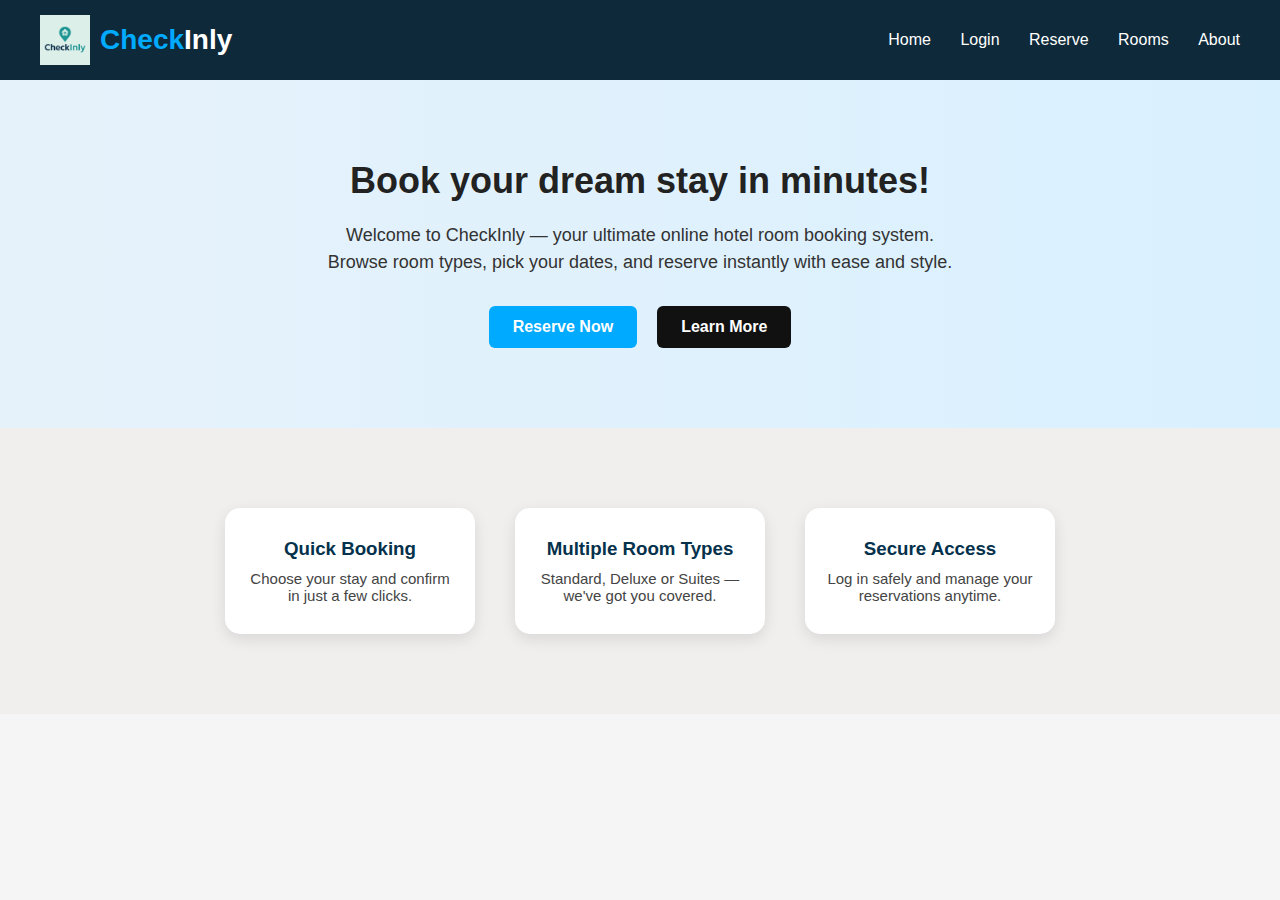
<file: CheckInly/index.html>
<!DOCTYPE html>
<html lang="en">
<head>
  <meta charset="UTF-8" />
  <meta name="viewport" content="width=device-width, initial-scale=1.0"/>
  <title>CheckInly - Hotel Booking</title>
  <link rel="stylesheet" href="style.css"/>
</head>
<body>
  <header class="navbar">
    <div class="logo">
      <img src="images/logo.webp" alt="CheckInly Logo" id="ab" />
      <h1><span>Check</span>Inly</h1>
    </div>
    <nav class="nav-links">
      <a href="index.html">Home</a>
      <a href="login.html">Login</a>
      <a href="reserve.html">Reserve</a>
      <a href="rooms.html">Rooms</a>
      <a href="about.html">About</a>
    </nav>
  </header>

  <section class="hero">
    <h2>Book your dream stay in minutes!</h2>
    <p>Welcome to CheckInly — your ultimate online hotel room booking system.<br>
      Browse room types, pick your dates, and reserve instantly with ease and style.
    </p>
    <div class="hero-buttons">
      <button class="primary">Reserve Now</button>
      <button class="secondary">Learn More</button>
    </div>
  </section>

  <section class="features">
    <div class="feature-card">
      <h3>Quick Booking</h3>
      <p>Choose your stay and confirm in just a few clicks.</p>
    </div>
    <div class="feature-card">
      <h3>Multiple Room Types</h3>
      <p>Standard, Deluxe or Suites — we've got you covered.</p>
    </div>
    <div class="feature-card">
      <h3>Secure Access</h3>
      <p>Log in safely and manage your reservations anytime.</p>
    </div>
  </section>
</body>
</html>
</file>
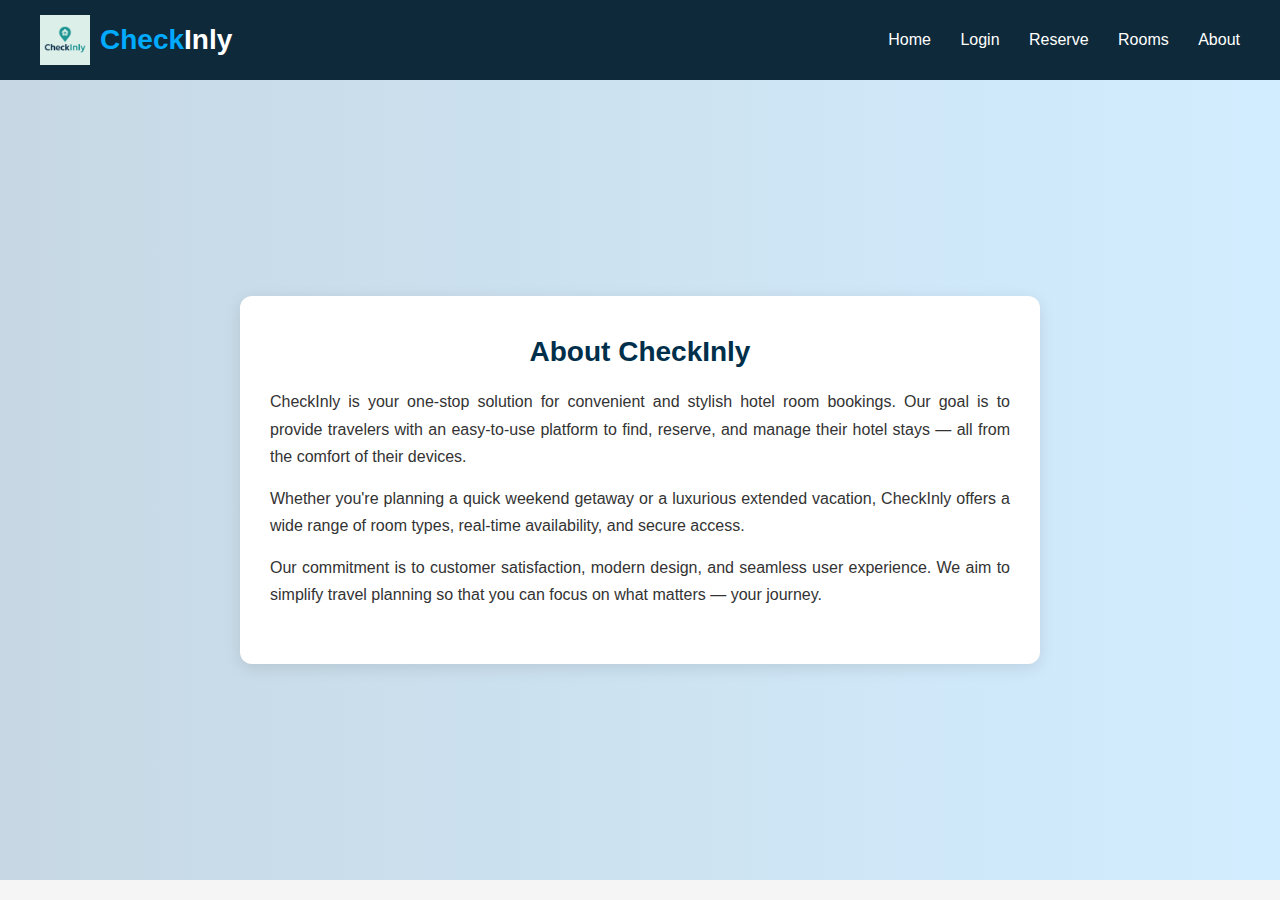
<file: CheckInly/about.html>
<!DOCTYPE html>
<html lang="en">
<head>
  <meta charset="UTF-8" />
  <meta name="viewport" content="width=device-width, initial-scale=1.0"/>
  <title>About - CheckInly</title>
  <link rel="stylesheet" href="style.css" />
</head>
<body>
  <header class="navbar">
    <div class="logo">
      <img src="images/logo.webp" alt="CheckInly Logo" />
      <h1><span>Check</span>Inly</h1>
    </div>
    <nav class="nav-links">
      <a href="index.html">Home</a>
      <a href="login.html">Login</a>
      <a href="reserve.html">Reserve</a>
      <a href="rooms.html">Rooms</a>
      <a href="about.html">About</a>
    </nav>
  </header>

  <section class="about-section">
    <div class="about-container">
      <h2>About CheckInly</h2>
      <p>
        CheckInly is your one-stop solution for convenient and stylish hotel room bookings. 
        Our goal is to provide travelers with an easy-to-use platform to find, reserve, and manage their hotel stays — all from the comfort of their devices.
      </p>
      <p>
        Whether you're planning a quick weekend getaway or a luxurious extended vacation, 
        CheckInly offers a wide range of room types, real-time availability, and secure access.
      </p>
      <p>
        Our commitment is to customer satisfaction, modern design, and seamless user experience. 
        We aim to simplify travel planning so that you can focus on what matters — your journey.
      </p>
    </div>
  </section>
</body>
</html>
</file>
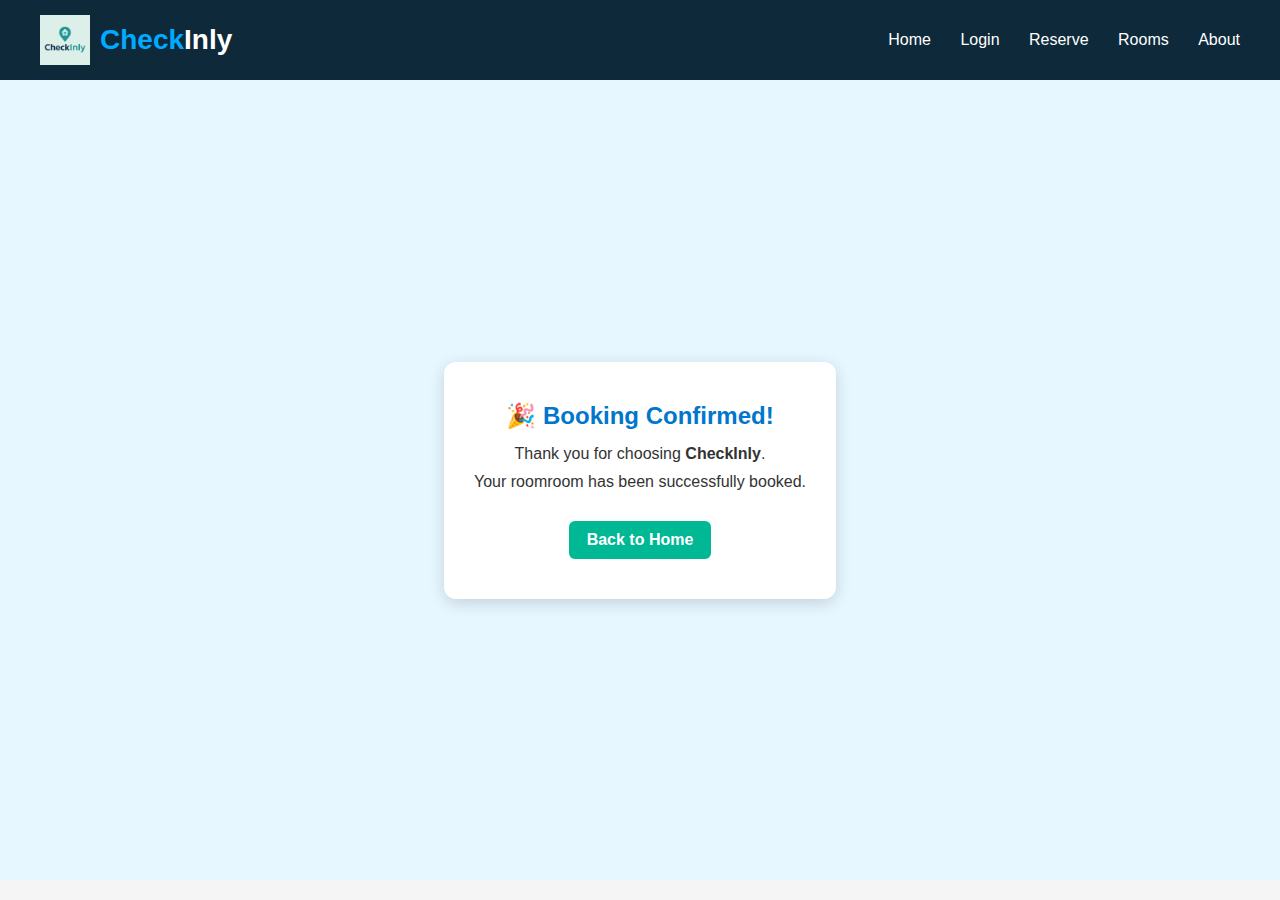
<file: CheckInly/confirm.html>
<!DOCTYPE html>
<html lang="en">
<head>
  <meta charset="UTF-8" />
  <meta name="viewport" content="width=device-width, initial-scale=1.0"/>
  <title>Booking Confirmation - CheckInly</title>
  <link rel="stylesheet" href="style.css" />
</head>
<body>
  <header class="navbar">
    <div class="logo">
      <img src="images/logo.webp" alt="CheckInly Logo" />
      <h1><span>Check</span>Inly</h1>
    </div>
    <nav class="nav-links">
      <a href="index.html">Home</a>
      <a href="login.html">Login</a>
      <a href="reserve.html">Reserve</a>
      <a href="rooms.html">Rooms</a>
      <a href="about.html">About</a>
    </nav>
  </header>

  <section class="confirmation-section">
    <div class="confirmation-box">
      <h2>🎉 Booking Confirmed!</h2>
      <p>Thank you for choosing <strong>CheckInly</strong>.</p>
      <p>Your <span id="roomTypeText">room</span>room has been successfully booked.</p>
      <a href="index.html" class="go-home-btn">Back to Home</a>
    </div>
  </section>

  <script>
    const params = new URLSearchParams(window.location.search);
    const room = params.get("room");
    if (room) {
      document.getElementById("roomTypeText").innerText = room;
    }
  </script>
</body>
</html>
</file>
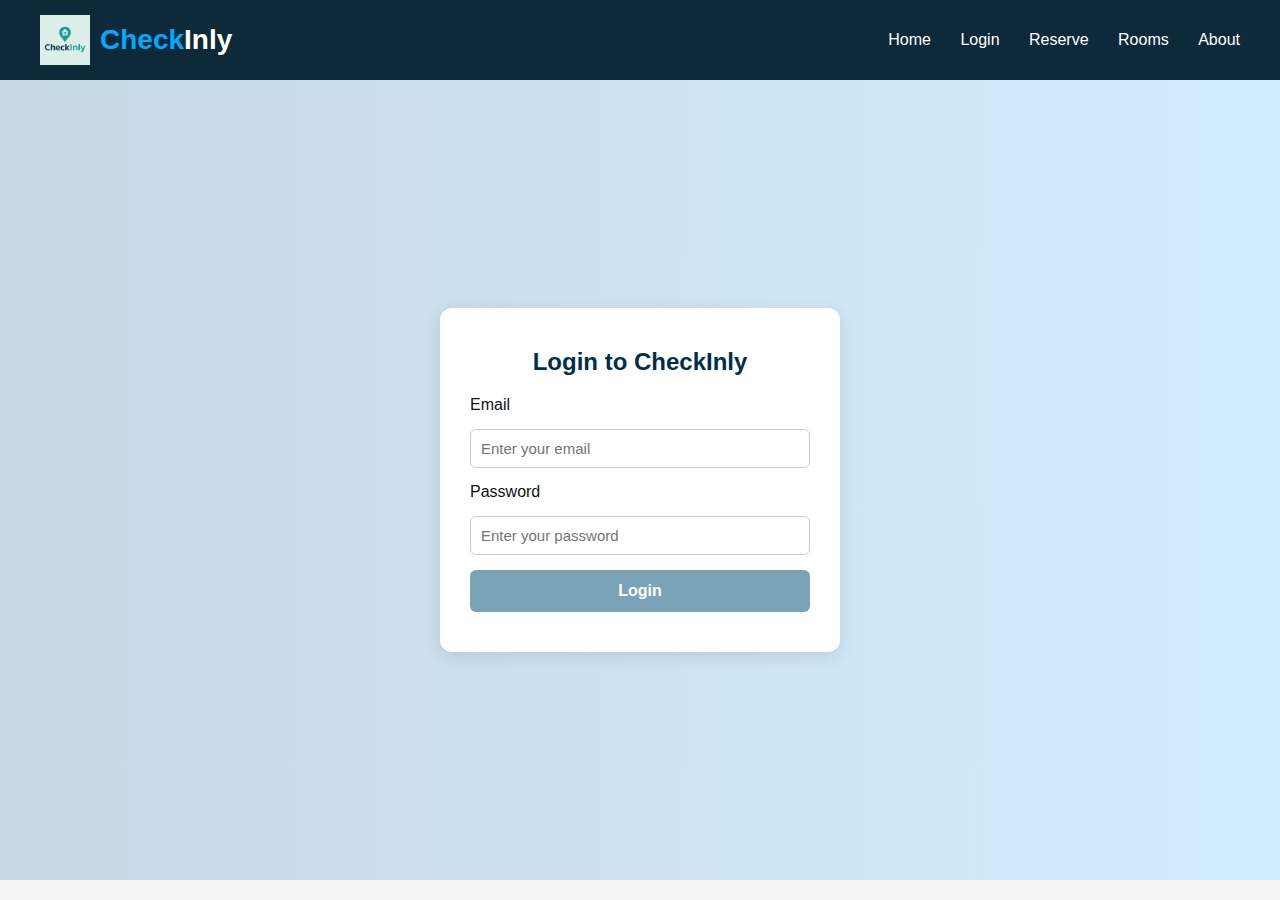
<file: CheckInly/login.html>
<!DOCTYPE html>
<html lang="en">
<head>
  <meta charset="UTF-8" />
  <meta name="viewport" content="width=device-width, initial-scale=1.0"/>
  <title>Login - CheckInly</title>
  <link rel="stylesheet" href="style.css" />
</head>
<body>
  <header class="navbar">
    <div class="logo">
      <img src="images/logo.webp" alt="CheckInly Logo" />
      <h1><span>Check</span>Inly</h1>
    </div>
    <nav class="nav-links">
      <a href="index.html">Home</a>
      <a href="login.html">Login</a>
      <a href="reserve.html">Reserve</a>
      <a href="rooms.html">Rooms</a>
      <a href="about.html">About</a>
    </nav>
  </header>

  <section class="login-section">
    <div class="login-container">
      <h2>Login to CheckInly</h2>
      <form id="loginForm" >
        <label for="email">Email</label>
        <input type="email" id="email" placeholder="Enter your email" required />

        <label for="password">Password</label>
        <input type="password" id="password" placeholder="Enter your password" required />

        <button type="submit">Login</button>
      </form>
    </div>
  </section>
  <script>
  document.getElementById("loginForm").addEventListener("submit", function (e) {
    e.preventDefault();
    localStorage.setItem("loggedIn", "true");
    const messageBox = document.createElement("p");
    messageBox.textContent = "✅ Login Successful! Redirecting...";
    messageBox.style.color = "green";
    messageBox.style.marginTop = "15px";
    document.querySelector(".login-container").appendChild(messageBox);
    setTimeout(() => {
      window.location.href = "reserve.html";
    }, 2000);
  });
</script>

</body>
</html>
</file>
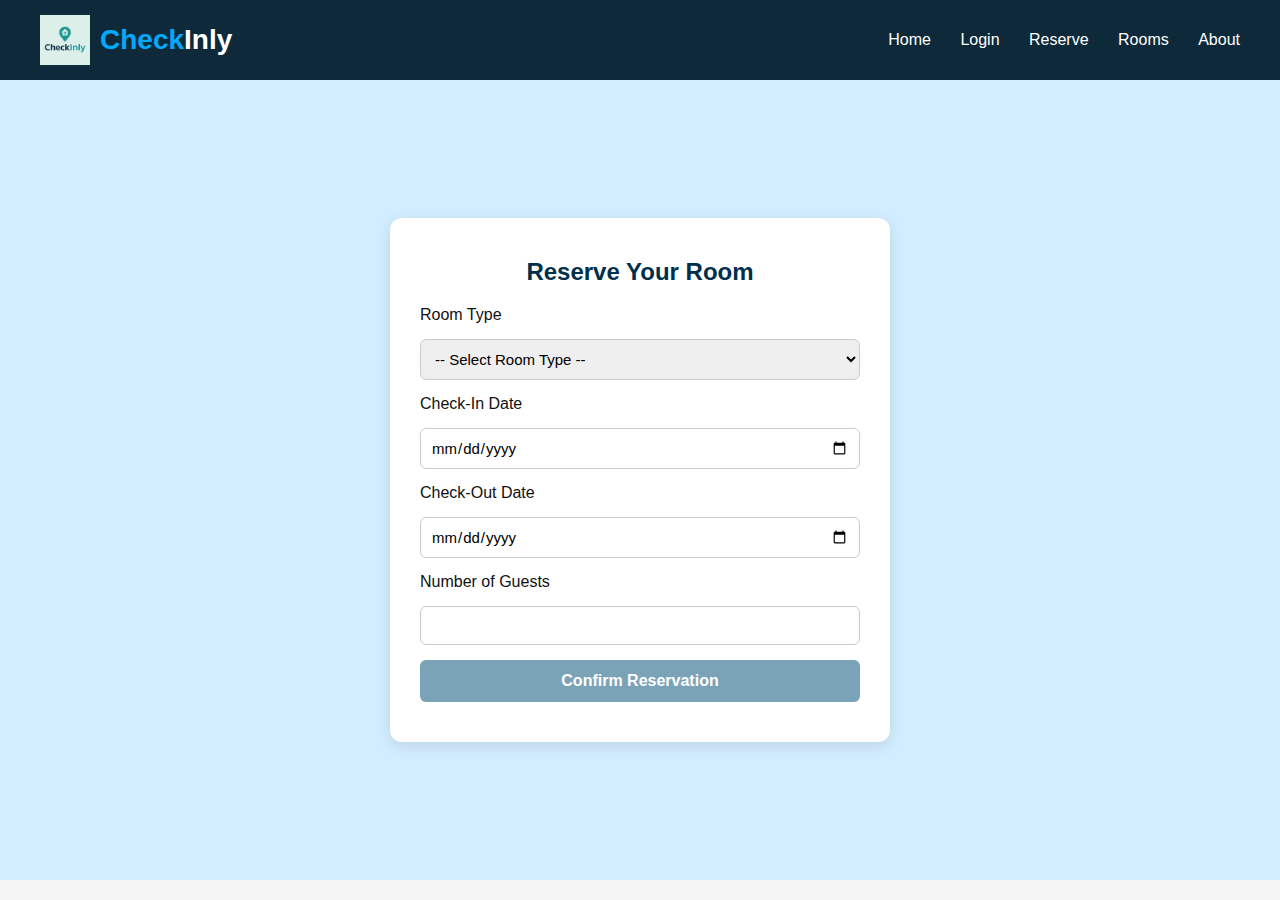
<file: CheckInly/reserve.html>
<!DOCTYPE html>
<html lang="en">
<head>
  <meta charset="UTF-8" />
  <meta name="viewport" content="width=device-width, initial-scale=1.0"/>
  <title>Reserve Room - CheckInly</title>
  <link rel="stylesheet" href="style.css" />
</head>
<body>
  <header class="navbar">
    <div class="logo">
      <img src="images/logo.webp" alt="CheckInly Logo" />
      <h1><span>Check</span>Inly</h1>
    </div>
    <nav class="nav-links">
      <a href="index.html">Home</a>
      <a href="login.html">Login</a>
      <a href="reserve.html">Reserve</a>
      <a href="rooms.html">Rooms</a>
      <a href="About.html">About</a>
    </nav>
  </header>

  <section class="reserve-section">
    <div class="reserve-container">
      <h2>Reserve Your Room</h2>
      <form id="reserveForm">
        <label for="roomType">Room Type</label>
        <select id="roomType" required>
          <option value="">-- Select Room Type --</option>
          <option value="standard">Standard</option>
          <option value="deluxe">Deluxe</option>
          <option value="suite">Suite</option>
        </select>

        <label for="checkIn">Check-In Date</label>
        <input type="date" id="checkIn" required />

        <label for="checkOut">Check-Out Date</label>
        <input type="date" id="checkOut" required />

        <label for="guests">Number of Guests</label>
        <input type="number" id="guests" min="1" max="10" required />

        <button type="submit">Confirm Reservation</button>
      </form>
      <a href="rooms.html"></a>
    </div>

  </section>

  <script>
    document.getElementById("reserveForm").addEventListener("submit", function (e) {
  e.preventDefault();

  const roomType = document.getElementById("roomType").value;
  window.location.href = "rooms.html";
});
  </script>

</body>
</html>
</file>
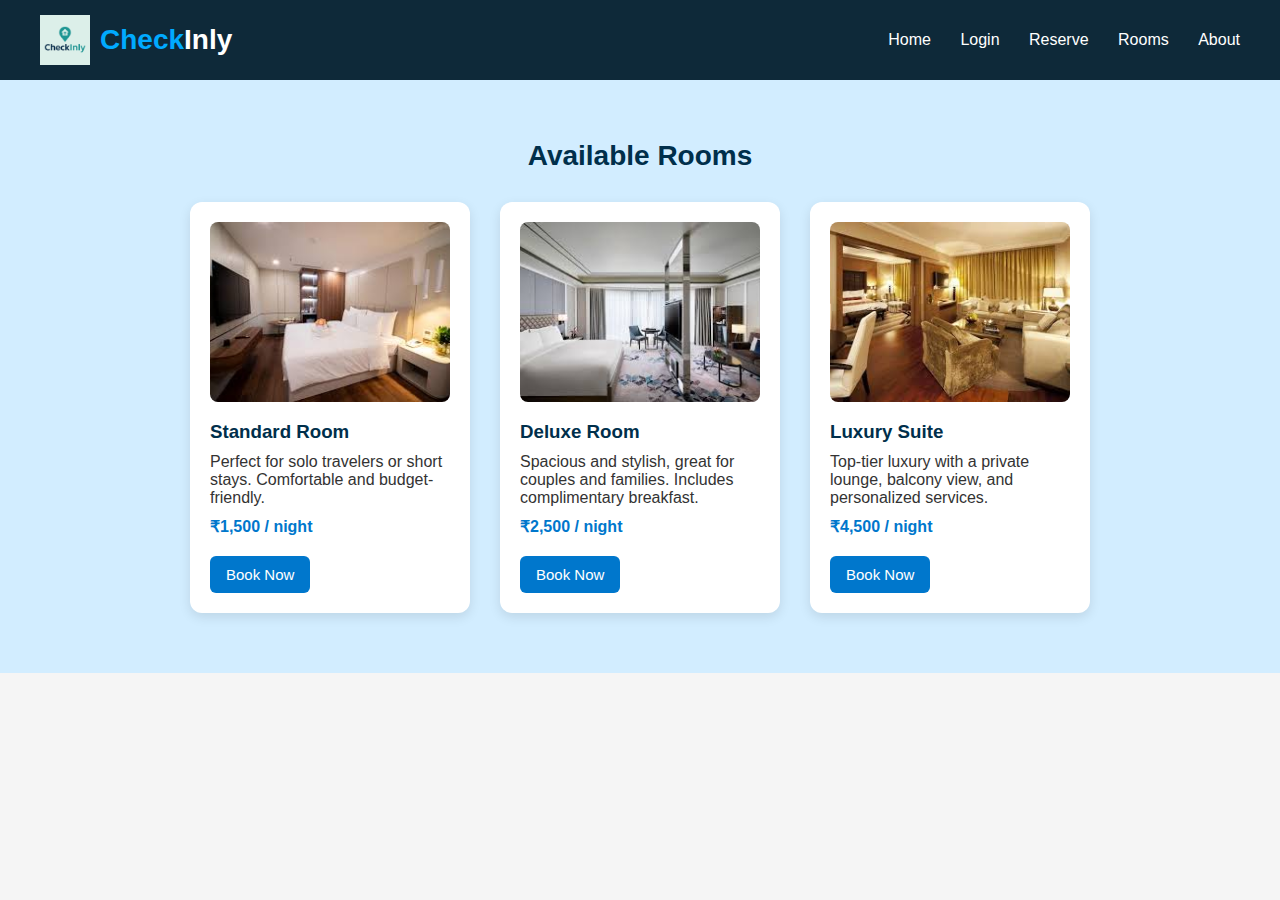
<file: CheckInly/rooms.html>
<!DOCTYPE html>
<html lang="en">
<head>
  <meta charset="UTF-8" />
  <meta name="viewport" content="width=device-width, initial-scale=1.0"/>
  <title>Available Rooms - CheckInly</title>
  <link rel="stylesheet" href="style.css" />
</head>
<body>
  <header class="navbar">
    <div class="logo">
      <img src="images/logo.webp" alt="CheckInly Logo" />
      <h1><span>Check</span>Inly</h1>
    </div>
    <nav class="nav-links">
      <a href="index.html">Home</a>
      <a href="login.html">Login</a>
      <a href="reserve.html">Reserve</a>
      <a href="rooms.html">Rooms</a>
      <a href="about.html">About</a>
    </nav>
  </header>

  <section class="room-list-section">
    <h2 class="section-title">Available Rooms</h2>
    <div class="room-list">
      <div class="room-card">
        <img src="images/standard-room.jpg" alt="Standard Room" />
        <h3>Standard Room</h3>
        <p>Perfect for solo travelers or short stays. Comfortable and budget-friendly.</p>
        <p class="price">₹1,500 / night</p>
        <button class="book-btn" onclick="window.location.href='confirm.html?room=Standard Room'">Book Now</button>
       
        

      </div>
      <div class="room-card">
        <img src="images/deluxe-room.jpg" alt="Deluxe Room" />
        <h3>Deluxe Room</h3>
        <p>Spacious and stylish, great for couples and families. Includes complimentary breakfast.</p>
        <p class="price">₹2,500 / night</p>
        <button class="book-btn" onclick="window.location.href='confirm.html?room=Deluxe Room'">Book Now</button>

      </div>
      <div class="room-card">
        <img src="images/suite-room.jpg" alt="Suite" />
        <h3>Luxury Suite</h3>
        <p>Top-tier luxury with a private lounge, balcony view, and personalized services.</p>
        <p class="price">₹4,500 / night</p>
        <button class="book-btn" onclick="window.location.href='confirm.html?room=Luxury Suite'">Book Now</button>

      </div>
    </div>
  </section>
  <script>
  function bookNow(roomType) {
    alert("You have selected: " + roomType + "\nProceeding to booking...");
  }
</script>
</body>
</html>
</file>
<file: CheckInly/style.css>
* {
  margin: 0;
  padding: 0;
  box-sizing: border-box;
  font-family: 'Segoe UI', sans-serif;
}

body {
  background: #f5f5f5;
  color: #111;
}
.navbar {
  background-color: #0e2939;
  display: flex;
  justify-content: space-between;
  align-items: center;
  padding: 15px 40px;
  color: white;
}

.logo {
  display: flex;
  border-radius: 20px;
  align-items: center;
  /* height: 40px;
  width: 40px; */
}

.logo img {
  height: 30px;
  margin-right: 10px;
  height: 50px;
  width: 50px;
}

.logo h1 {
  font-size: 28px;
  font-weight: 700;
  font-family:'Lucida Sans', 'Lucida Sans Regular', 'Lucida Grande', 'Lucida Sans Unicode', Geneva, Verdana, sans-serif;
}

.logo h1 span {
  color: #00aaff;
}

.nav-links a {
  color: white;
  margin-left: 25px;
  text-decoration: none;
  font-weight: 500;
  position: relative;
}

.nav-links a:hover,
.nav-links a:focus {
  color: #00aaff;
}

.nav-links a::after {
  content: '';
  display: block;
  width: 0;
  height: 2px;
  background: #00aaff;
  transition: 0.3s;
  position: absolute;
  bottom: -4px;
  left: 0;
}

.nav-links a:hover::after,
.nav-links a:focus::after {
  width: 100%;
}
.hero {
  text-align: center;
  background: linear-gradient(to right, #e6f2fa, #d9f0ff);
  padding: 80px 20px;
}

.hero h2 {
  font-size: 36px;
  font-weight: bold;
  color: #222;
  margin-bottom: 20px;
}

.hero p {
  font-size: 18px;
  color: #333;
  line-height: 1.5;
  margin-bottom: 30px;
}

.hero-buttons {
  display: flex;
  justify-content: center;
  gap: 20px;
}

button.primary {
  background-color: #00aaff;
  color: white;
  border: none;
  padding: 12px 24px;
  font-weight: bold;
  font-size: 16px;
  border-radius: 6px;
  cursor: pointer;
}

button.secondary {
  background-color: #111;
  color: white;
  border: none;
  padding: 12px 24px;
  font-weight: bold;
  font-size: 16px;
  border-radius: 6px;
  cursor: pointer;
}
.features {
  display: flex;
  justify-content: center;
  gap: 40px;
  padding: 80px 60px;
  background-color: #f1eeee;
}

.feature-card {
  background: white;
  padding: 30px 20px;
  border-radius: 15px;
  box-shadow: 0 5px 15px rgba(11, 11, 11, 0.1);
  width: 250px;
  text-align: center;
}

.feature-card h3 {
  color: #04314b;
  margin-bottom: 10px;
}

.feature-card p {
  color: #444;
  font-size: 15px;
}
.login-section {
  display: flex;
  justify-content: center;
  align-items: center;
  padding: 80px 20px;
  background: linear-gradient(to right, #c7d8e4, #d2edff);
  min-height: calc(100vh - 100px);
}

.login-container {
  background-color: #fff;
  padding: 40px 30px;
  border-radius: 12px;
  box-shadow: 0 4px 16px rgba(0,0,0,0.1);
  width: 100%;
  max-width: 400px;
  text-align: center;
}

.login-container h2 {
  margin-bottom: 20px;
  color: #002f4b;
}

.login-container form {
  display: flex;
  flex-direction: column;
  gap: 15px;
}

.login-container label {
  text-align: left;
  font-weight: 500;
}

.login-container input {
  padding: 10px;
  border: 1px solid hsl(0, 0%, 80%);
  border-radius: 6px;
  font-size: 15px;
}

.login-container button {
  background-color: #7ba3b7;
  color: white;
  border: none;
  padding: 12px;
  border-radius: 6px;
  font-weight: bold;
  cursor: pointer;
  font-size: 16px;
}

.login-container button:hover {
  background-color: #0d445c;
}
.reserve-section {
  display: flex;
  justify-content: center;
  align-items: center;
  padding: 80px 20px;
  background-color: #d2edff;
  min-height: calc(100vh - 100px);
}

.reserve-container {
  background-color: #fff;
  padding: 40px 30px;
  border-radius: 12px;
  box-shadow: 0 4px 16px rgba(0,0,0,0.1);
  width: 100%;
  max-width: 500px;
}

.reserve-container h2 {
  text-align: center;
  margin-bottom: 20px;
  color: #002f4b;
}

.reserve-container form {
  display: flex;
  flex-direction: column;
  gap: 15px;
}

.reserve-container label {
  font-weight: 500;
}

.reserve-container input,
.reserve-container select {
  padding: 10px;
  border: 1px solid #ccc;
  border-radius: 6px;
  font-size: 15px;
}

.reserve-container button {
  background-color: #7ba3b7;
  color: white;
  border: none;
  padding: 12px;
  border-radius: 6px;
  font-weight: bold;
  cursor: pointer;
  font-size: 16px;
}

.reserve-container button:hover {
  background-color: #0d445c;
}
.about-section {
  padding: 80px 20px;
  background: linear-gradient(to right, #c7d8e4, #d2edff);
  min-height: calc(100vh - 100px);
  display: flex;
  justify-content: center;
  align-items: center;
}

.about-container {
  max-width: 800px;
  background-color: #fff;
  padding: 40px 30px;
  border-radius: 12px;
  box-shadow: 0 4px 16px rgba(0,0,0,0.1);
}

.about-container h2 {
  font-size: 28px;
  margin-bottom: 20px;
  color: #002f4b;
  text-align: center;
}

.about-container p {
  font-size: 16px;
  line-height: 1.7;
  color: #333;
  margin-bottom: 15px;
  text-align: justify;
}
.room-list-section {
  padding: 60px 20px;
  background-color: #d2edff;
  text-align: center;
}

.section-title {
  font-size: 28px;
  margin-bottom: 30px;
  color: #002f4b;
}

.room-list {
  display: flex;
  justify-content: center;
  gap: 30px;
  flex-wrap: wrap;
}

.room-card {
  background: #fff;
  padding: 20px;
  width: 280px;
  border-radius: 12px;
  box-shadow: 0 4px 12px rgba(0,0,0,0.1);
  text-align: left;
  transition: transform 0.2s ease;
}

.room-card:hover {
  transform: translateY(-5px);
}

.room-card img {
  width: 100%;
  height: 180px;
  border-radius: 8px;
  object-fit: cover;
  margin-bottom: 15px;
}

.room-card h3 {
  margin-bottom: 10px;
  color: #002f4b;
}

.room-card p {
  color: #333;
  margin-bottom: 10px;
}

.room-card .price {
  font-weight: bold;
  color: #0077cc;
}
.book-btn {
  margin-top: 10px;
  padding: 10px 16px;
  background-color: #0077cc;
  color: white;
  border: none;
  border-radius: 6px;
  font-size: 15px;
  cursor: pointer;
  transition: background 0.3s ease;
}

.book-btn:hover {
  background-color: #005fa3;
}
.confirmation-section {
  padding: 80px 20px;
  background: #e6f7ff;
  display: flex;
  justify-content: center;
  align-items: center;
  min-height: calc(100vh - 100px);
}

.confirmation-box {
  background-color: #fff;
  padding: 40px 30px;
  border-radius: 12px;
  text-align: center;
  box-shadow: 0 4px 16px rgba(0,0,0,0.15);
}

.confirmation-box h2 {
  color: #0077cc;
  margin-bottom: 15px;
}

.confirmation-box p {
  font-size: 16px;
  margin-bottom: 10px;
  color: #333;
}

.go-home-btn {
  display: inline-block;
  margin-top: 20px;
  padding: 10px 18px;
  background-color: #00b894;
  color: white;
  text-decoration: none;
  border-radius: 6px;
  font-weight: bold;
  transition: background 0.3s ease;
}

.go-home-btn:hover {
  background-color: #009f7f;
}
</file>
